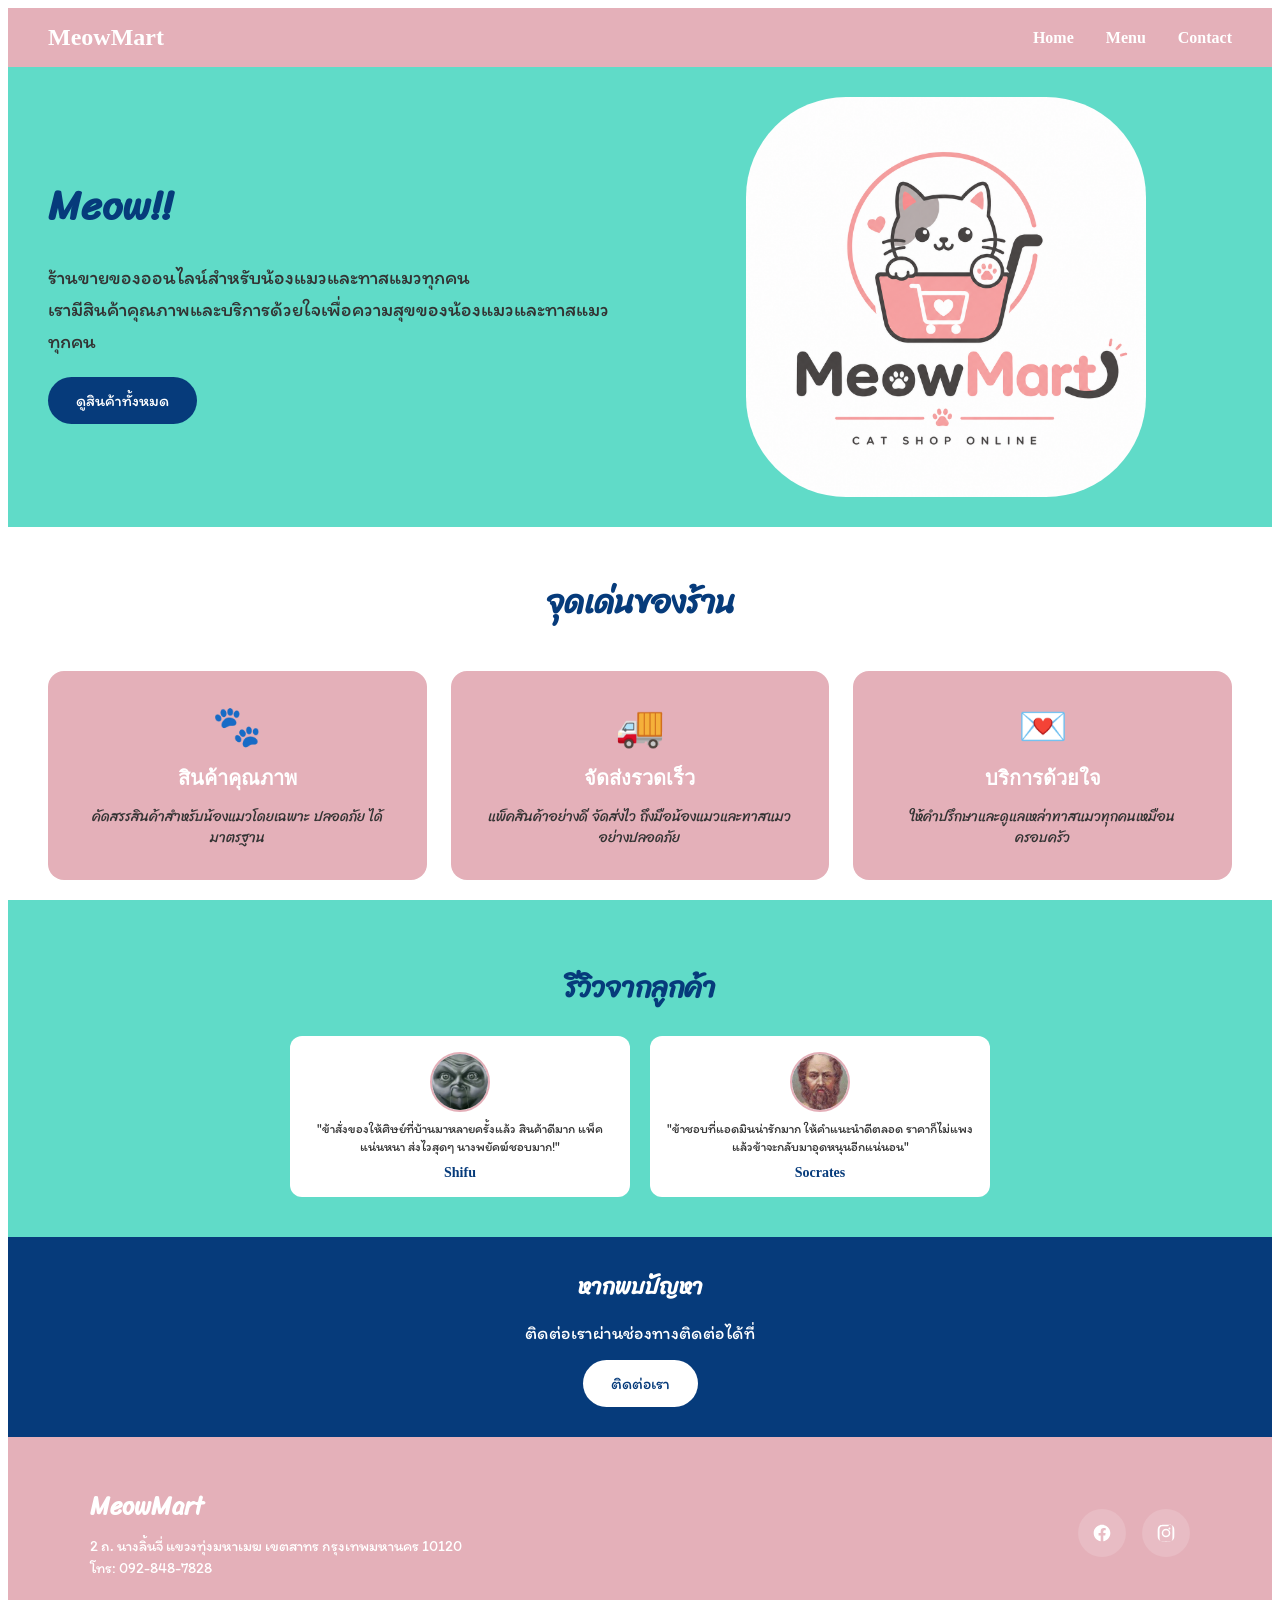
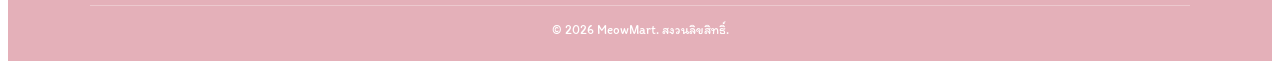
<file: index.html>
<!DOCTYPE html>
<html lang="th">
<head>
  <meta charset="UTF-8">
  <title>Home</title>
  <link rel="stylesheet" href="css/style.css">
  <!-- Font ใน google -->
  <link rel="preconnect" href="https://fonts.googleapis.com">
  <link rel="preconnect" href="https://fonts.gstatic.com" crossorigin>
  <link href="https://fonts.googleapis.com/css2?family=Edu+VIC+WA+NT+Hand:wght@400;700&family=Itim&family=Sriracha&display=swap" rel="stylesheet">
</head>
<body>

<!-- Navbar -->
<nav class="navbar">  
  <div class="logo">
    <a href="index.html">MeowMart</a>
  </div>
  <ul class="nav-links">
    <li><a href="index.html">Home</a></li>
    <li><a href="menu.html">Menu</a></li>
    <li><a href="contact.html">Contact</a></li>
  </ul>
</nav>

<main>
<!-- Hero Section -->
<section class="hero">
  <div class="hero-text">
    <h1 class="hero-title">Meow!!</h1>
    <p class="hero-subtitle">
      ร้านขายของออนไลน์สำหรับน้องแมวและทาสแมวทุกคน<br>
      เรามีสินค้าคุณภาพและบริการด้วยใจเพื่อความสุขของน้องแมวและทาสแมวทุกคน
    </p>
    <a href="menu.html" class="btn-cta">ดูสินค้าทั้งหมด</a>
  </div>

  <div class="hero-image">
    <img src="images/LogoMeowMart.png" alt="Logo" class="logo-image">
  </div>
</section>

<!-- Features Section -->
<section class="features">
  <h2 class="features-title">จุดเด่นของร้าน</h2>

  <div class="features-grid">
    <div class="feature-card">
      <span class="feature-icon" aria-hidden="true">🐾</span>
      <h3 class="feature-heading">สินค้าคุณภาพ</h3>
      <p class="feature-desc">คัดสรรสินค้าสำหรับน้องแมวโดยเฉพาะ ปลอดภัย ได้มาตรฐาน</p>
    </div>

    <div class="feature-card">
      <span class="feature-icon" aria-hidden="true">🚚</span>
      <h3 class="feature-heading">จัดส่งรวดเร็ว</h3>
      <p class="feature-desc">แพ็คสินค้าอย่างดี จัดส่งไว ถึงมือน้องแมวและทาสแมวอย่างปลอดภัย</p>
    </div>

    <div class="feature-card">
      <span class="feature-icon" aria-hidden="true">💌</span>
      <h3 class="feature-heading">บริการด้วยใจ</h3>
      <p class="feature-desc">ให้คำปรึกษาและดูแลเหล่าทาสแมวทุกคนเหมือนครอบครัว</p>
    </div>
  </div>
</section>

<!-- Testimonials Section -->
<section class="testimonials">
  <h2 class="testimonials-title">รีวิวจากลูกค้า</h2>

  <div class="testimonials-grid">
    <div class="testimonial-card">
      <img src="images/Shifu.png" alt="รูปโปรไฟล์ของคุณน้ำฝน ลูกค้า" class="testimonial-avatar">
      <p class="testimonial-text">
        "ข้าสั่งของให้ศิษย์ที่บ้านมาหลายครั้งแล้ว สินค้าดีมาก แพ็คแน่นหนา ส่งไวสุดๆ นางพยัคฆ์ชอบมาก!"
      </p>
      <p class="testimonial-name">Shifu</p>
    </div>

    <div class="testimonial-card">
      <img src="images/Socretes.jpg" alt="รูปโปรไฟล์ของคุณกิตติ ลูกค้า" class="testimonial-avatar">
      <p class="testimonial-text">
        "ข้าชอบที่แอดมินน่ารักมาก ให้คำแนะนำดีตลอด ราคาก็ไม่แพง แล้วข้าจะกลับมาอุดหนุนอีกแน่นอน"
      </p>
      <p class="testimonial-name">Socrates</p>
    </div>
  </div>
</section>

<!-- CTA Section -->
<section class="cta">
  <h2 class="cta-title">หากพบปัญหา</h2>
  <p class="cta-text">ติดต่อเราผ่านช่องทางติดต่อได้ที่</p>
  <a href="contact.html" class="btn-cta-alt">ติดต่อเรา</a>
</section>
</main>

<!-- Footer -->
<footer class="site-footer">
  <div class="footer-content">
    <div class="footer-about">
      <h3 class="footer-logo">MeowMart</h3>
      <p class="footer-text">2 ถ. นางลิ้นจี่ แขวงทุ่งมหาเมฆ เขตสาทร กรุงเทพมหานคร 10120</p>
      <p class="footer-text">โทร: 092-848-7828</p>
    </div>

    <nav class="footer-social" aria-label="ช่องทางโซเชียลมีเดีย">
    <a href="https://www.facebook.com/tap.norawits/" class="social-link" aria-label="Facebook">
    <svg viewBox="0 0 24 24" width="20" height="20" fill="currentColor">
      <path d="M22 12.06C22 6.5 17.52 2 12 2S2 6.5 2 12.06c0 5 3.66 9.15 8.44 9.94v-7.03H7.9v-2.91h2.54V9.85c0-2.51 1.49-3.9 3.77-3.9 1.09 0 2.24.2 2.24.2v2.46h-1.26c-1.24 0-1.63.77-1.63 1.56v1.89h2.78l-.44 2.91h-2.34V22c4.78-.79 8.44-4.94 8.44-9.94z"/>
    </svg>
    </a>
    <a href="https://www.instagram.com/tap_norawit/" class="social-link" aria-label="Instagram">
    <svg viewBox="0 0 24 24" width="20" height="20" fill="currentColor">
      <path d="M12 2c2.72 0 3.06.01 4.12.06 1.06.05 1.79.22 2.43.47.66.26 1.22.6 1.77 1.15.55.55.9 1.11 1.15 1.77.25.64.42 1.37.47 2.43.05 1.06.06 1.4.06 4.12s-.01 3.06-.06 4.12c-.05 1.06-.22 1.79-.47 2.43-.26.66-.6 1.22-1.15 1.77-.55.55-1.11.9-1.77 1.15-.64.25-1.37.42-2.43.47-1.06.05-1.4.06-4.12.06s-3.06-.01-4.12-.06c-1.06-.05-1.79-.22-2.43-.47-.66-.26-1.22-.6-1.77-1.15-.55-.55-.9-1.11-1.15-1.77-.25-.64-.42-1.37-.47-2.43C2.01 15.06 2 14.72 2 12s.01-3.06.06-4.12c.05-1.06.22-1.79.47-2.43.26-.66.6-1.22 1.15-1.77.55-.55 1.11-.9 1.77-1.15.64-.25 1.37-.42 2.43-.47C8.94 2.01 9.28 2 12 2zm0 1.8c-2.67 0-2.99.01-4.04.06-.87.04-1.34.18-1.65.3-.42.16-.71.35-1.02.66-.31.31-.5.6-.66 1.02-.12.31-.26.78-.3 1.65C4.28 6.74 4.27 7.06 4.27 9v6c0 1.94.01 2.26.06 3.71.04.87.18 1.34.3 1.65.16.42.35.71.66 1.02.31.31.6.5 1.02.66.31.12.78.26 1.65.3 1.05.05 1.37.06 4.04.06s2.99-.01 4.04-.06c.87-.04 1.34-.18 1.65-.3.42-.16.71-.35 1.02-.66.31-.31.5-.6.66-1.02.12-.31.26-.78.3-1.65.05-1.45.06-1.77.06-3.71V9c0-1.94-.01-2.26-.06-3.71-.04-.87-.18-1.34-.3-1.65-.16-.42-.35-.71-.66-1.02-.31-.31-.6-.5-1.02-.66-.31-.12-.78-.26-1.65-.3C14.99 3.81 14.67 3.8 12 3.8zm0 3.05a5.15 5.15 0 110 10.3 5.15 5.15 0 010-10.3zm0 1.8a3.35 3.35 0 100 6.7 3.35 3.35 0 000-6.7zm5.35-1.99a1.2 1.2 0 11-2.4 0 1.2 1.2 0 012.4 0z"/>
    </svg>
    </a>
    </nav>
  </div>

  <p class="footer-copyright">© 2026 MeowMart. สงวนลิขสิทธิ์.</p>
</footer>

</body>
</html>
</file>
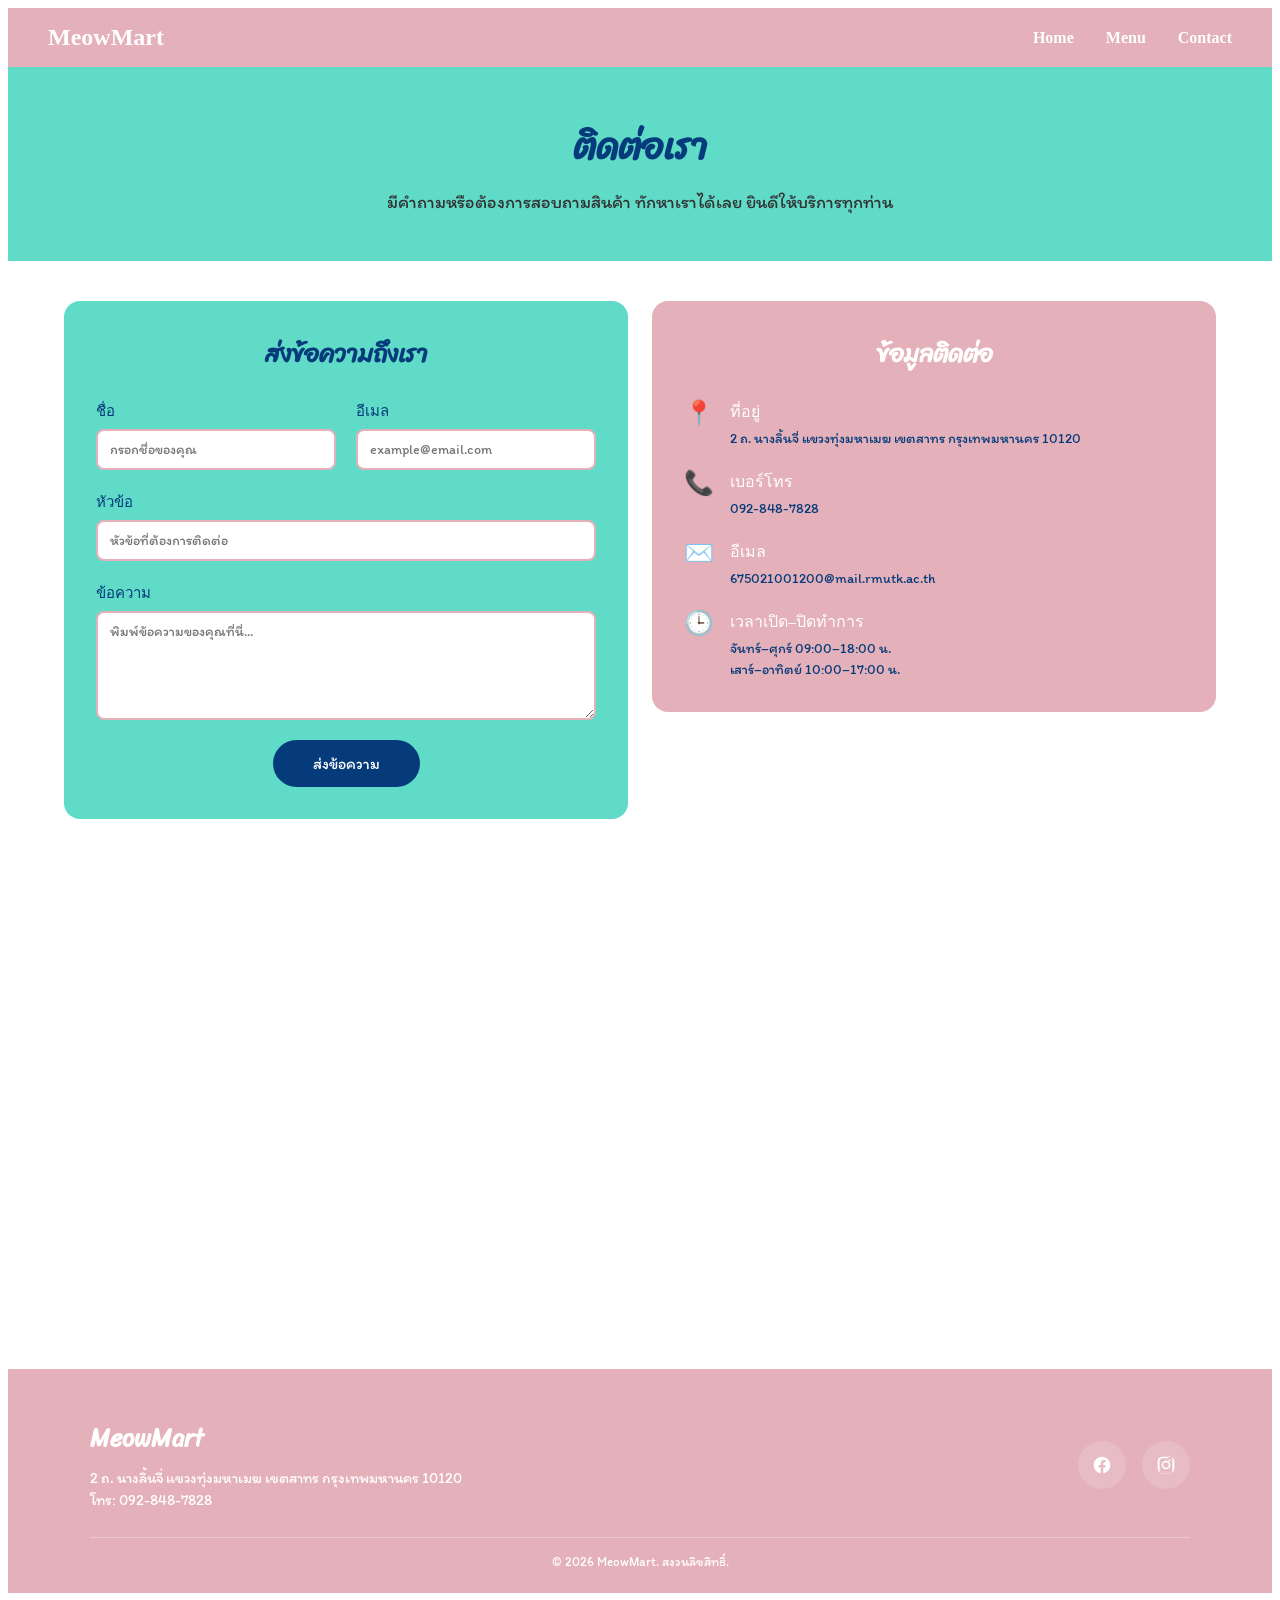
<file: contact.html>
<!DOCTYPE html>
<html lang="en">
<head>
    <meta charset="UTF-8">
    <meta name="viewport" content="width=device-width, initial-scale=1.0">
    <title>Contact</title>
      <link rel="stylesheet" href="css/style.css">
  <!-- Font ใน google -->
  <link rel="preconnect" href="https://fonts.googleapis.com">
  <link rel="preconnect" href="https://fonts.gstatic.com" crossorigin>
  <link href="https://fonts.googleapis.com/css2?family=Edu+VIC+WA+NT+Hand:wght@400;700&family=Itim&family=Sriracha&display=swap" rel="stylesheet">
</head>
<body>

<!-- Navbar -->
<nav class="navbar">  
  <div class="logo">
    <a href="index.html">MeowMart</a>
  </div>
  <ul class="nav-links">
    <li><a href="index.html">Home</a></li>
    <li><a href="menu.html">Menu</a></li>
    <li><a href="contact.html">Contact</a></li>
  </ul>
</nav>

<!-- Page Header -->
<header class="page-header">
  <h1 class="page-header-title">ติดต่อเรา</h1>
  <p class="page-header-subtitle">มีคำถามหรือต้องการสอบถามสินค้า ทักหาเราได้เลย ยินดีให้บริการทุกท่าน</p>
</header>

<main>
<!-- Contact Info + Form Section -->
<section class="contact-main">
  <div class="contact-info-card">
    <h2 class="contact-info-title">ข้อมูลติดต่อ</h2>

    <ul class="contact-info-list">
      <li class="contact-info-item">
        <span class="contact-info-icon" aria-hidden="true">📍</span>
        <div class="contact-info-text">
          <p class="contact-info-label">ที่อยู่</p>
          <p class="contact-info-detail">2 ถ. นางลิ้นจี่ แขวงทุ่งมหาเมฆ เขตสาทร กรุงเทพมหานคร 10120</p>
        </div>
      </li>

      <li class="contact-info-item">
        <span class="contact-info-icon" aria-hidden="true">📞</span>
        <div class="contact-info-text">
          <p class="contact-info-label">เบอร์โทร</p>
          <p class="contact-info-detail">092-848-7828</p>
        </div>
      </li>

      <li class="contact-info-item">
        <span class="contact-info-icon" aria-hidden="true">✉️</span>
        <div class="contact-info-text">
          <p class="contact-info-label">อีเมล</p>
          <p class="contact-info-detail">675021001200@mail.rmutk.ac.th</p>
        </div>
      </li>

      <li class="contact-info-item">
        <span class="contact-info-icon" aria-hidden="true">🕒</span>
        <div class="contact-info-text">
          <p class="contact-info-label">เวลาเปิด–ปิดทำการ</p>
          <p class="contact-info-detail">จันทร์–ศุกร์ 09:00–18:00 น.<br>เสาร์–อาทิตย์ 10:00–17:00 น.</p>
        </div>
      </li>
    </ul>
  </div>

  <div class="contact-form-card">
    <h2 class="contact-form-title">ส่งข้อความถึงเรา</h2>

    <form class="contact-form">
      <div class="form-group">
        <label for="name" class="form-label">ชื่อ</label>
        <input type="text" id="name" name="name" class="form-input" placeholder="กรอกชื่อของคุณ">
      </div>

      <div class="form-group">
        <label for="email" class="form-label">อีเมล</label>
        <input type="email" id="email" name="email" class="form-input" placeholder="example@email.com">
      </div>

      <div class="form-group form-group-full">
        <label for="subject" class="form-label">หัวข้อ</label>
        <input type="text" id="subject" name="subject" class="form-input" placeholder="หัวข้อที่ต้องการติดต่อ">
      </div>

      <div class="form-group form-group-full">
        <label for="message" class="form-label">ข้อความ</label>
        <textarea id="message" name="message" class="form-textarea" rows="5" placeholder="พิมพ์ข้อความของคุณที่นี่..."></textarea>
      </div>

      <button type="submit" class="btn-submit">ส่งข้อความ</button>
    </form>
  </div>
</section>

<!-- Map Section -->
<section class="contact-map">
  <iframe src="https://www.google.com/maps/embed?pb=!1m18!1m12!1m3!1d3876.0687514270357!2d100.53594147509577!3d13.714285798160997!2m3!1f0!2f0!3f0!3m2!1i1024!2i768!4f13.1!3m3!1m2!1s0x30e29f35d9bdff0d%3A0x8ec79fdd80befa7a!2z4Lih4Lir4Liy4Lin4Li04LiX4Lii4Liy4Lil4Lix4Lii4LmA4LiX4LiE4LmC4LiZ4LmC4Lil4Lii4Li14Lij4Liy4LiK4Lih4LiH4LiE4Lil4LiB4Lij4Li44LiH4LmA4LiX4Lie!5e0!3m2!1sth!2sth!4v1785386123385!5m2!1sth!2sth" width="600" height="450" class="map-frame" title="แผนที่ร้าน MeowMart" allowfullscreen="" loading="lazy" referrerpolicy="strict-origin-when-cross-origin"></iframe>
</section>
</main>

<!-- Footer -->
<footer class="site-footer">
  <div class="footer-content">
    <div class="footer-about">
      <h3 class="footer-logo">MeowMart</h3>
      <p class="footer-text">2 ถ. นางลิ้นจี่ แขวงทุ่งมหาเมฆ เขตสาทร กรุงเทพมหานคร 10120</p>
      <p class="footer-text">โทร: 092-848-7828</p>
    </div>

    <nav class="footer-social" aria-label="ช่องทางโซเชียลมีเดีย">
    <a href="https://www.facebook.com/tap.norawits/" class="social-link" aria-label="Facebook">
    <svg viewBox="0 0 24 24" width="20" height="20" fill="currentColor">
      <path d="M22 12.06C22 6.5 17.52 2 12 2S2 6.5 2 12.06c0 5 3.66 9.15 8.44 9.94v-7.03H7.9v-2.91h2.54V9.85c0-2.51 1.49-3.9 3.77-3.9 1.09 0 2.24.2 2.24.2v2.46h-1.26c-1.24 0-1.63.77-1.63 1.56v1.89h2.78l-.44 2.91h-2.34V22c4.78-.79 8.44-4.94 8.44-9.94z"/>
    </svg>
    </a>
    <a href="https://www.instagram.com/tap_norawit/" class="social-link" aria-label="Instagram">
    <svg viewBox="0 0 24 24" width="20" height="20" fill="currentColor">
      <path d="M12 2c2.72 0 3.06.01 4.12.06 1.06.05 1.79.22 2.43.47.66.26 1.22.6 1.77 1.15.55.55.9 1.11 1.15 1.77.25.64.42 1.37.47 2.43.05 1.06.06 1.4.06 4.12s-.01 3.06-.06 4.12c-.05 1.06-.22 1.79-.47 2.43-.26.66-.6 1.22-1.15 1.77-.55.55-1.11.9-1.77 1.15-.64.25-1.37.42-2.43.47-1.06.05-1.4.06-4.12.06s-3.06-.01-4.12-.06c-1.06-.05-1.79-.22-2.43-.47-.66-.26-1.22-.6-1.77-1.15-.55-.55-.9-1.11-1.15-1.77-.25-.64-.42-1.37-.47-2.43C2.01 15.06 2 14.72 2 12s.01-3.06.06-4.12c.05-1.06.22-1.79.47-2.43.26-.66.6-1.22 1.15-1.77.55-.55 1.11-.9 1.77-1.15.64-.25 1.37-.42 2.43-.47C8.94 2.01 9.28 2 12 2zm0 1.8c-2.67 0-2.99.01-4.04.06-.87.04-1.34.18-1.65.3-.42.16-.71.35-1.02.66-.31.31-.5.6-.66 1.02-.12.31-.26.78-.3 1.65C4.28 6.74 4.27 7.06 4.27 9v6c0 1.94.01 2.26.06 3.71.04.87.18 1.34.3 1.65.16.42.35.71.66 1.02.31.31.6.5 1.02.66.31.12.78.26 1.65.3 1.05.05 1.37.06 4.04.06s2.99-.01 4.04-.06c.87-.04 1.34-.18 1.65-.3.42-.16.71-.35 1.02-.66.31-.31.5-.6.66-1.02.12-.31.26-.78.3-1.65.05-1.45.06-1.77.06-3.71V9c0-1.94-.01-2.26-.06-3.71-.04-.87-.18-1.34-.3-1.65-.16-.42-.35-.71-.66-1.02-.31-.31-.6-.5-1.02-.66-.31-.12-.78-.26-1.65-.3C14.99 3.81 14.67 3.8 12 3.8zm0 3.05a5.15 5.15 0 110 10.3 5.15 5.15 0 010-10.3zm0 1.8a3.35 3.35 0 100 6.7 3.35 3.35 0 000-6.7zm5.35-1.99a1.2 1.2 0 11-2.4 0 1.2 1.2 0 012.4 0z"/>
    </svg>
    </a>
    </nav>
  </div>

  <p class="footer-copyright">© 2026 MeowMart. สงวนลิขสิทธิ์.</p>
</footer>

</body>
</html>
</file>
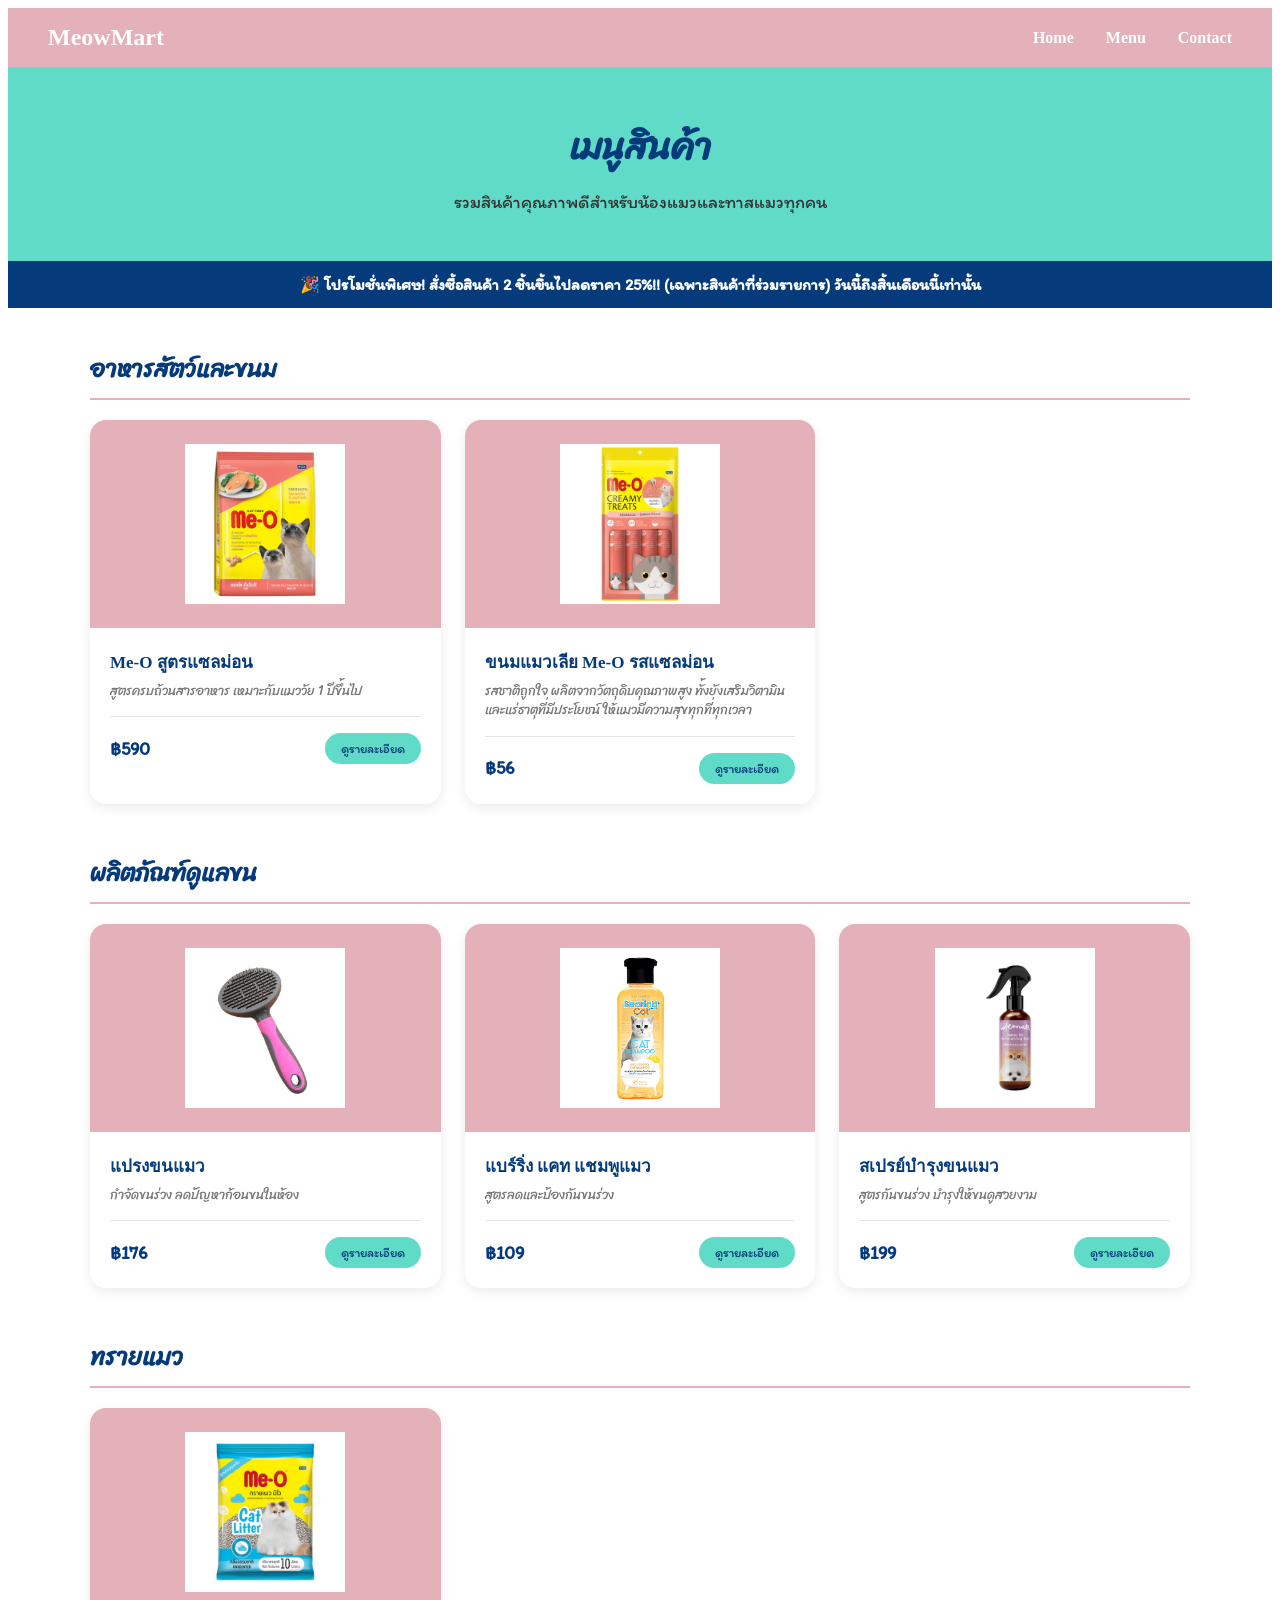
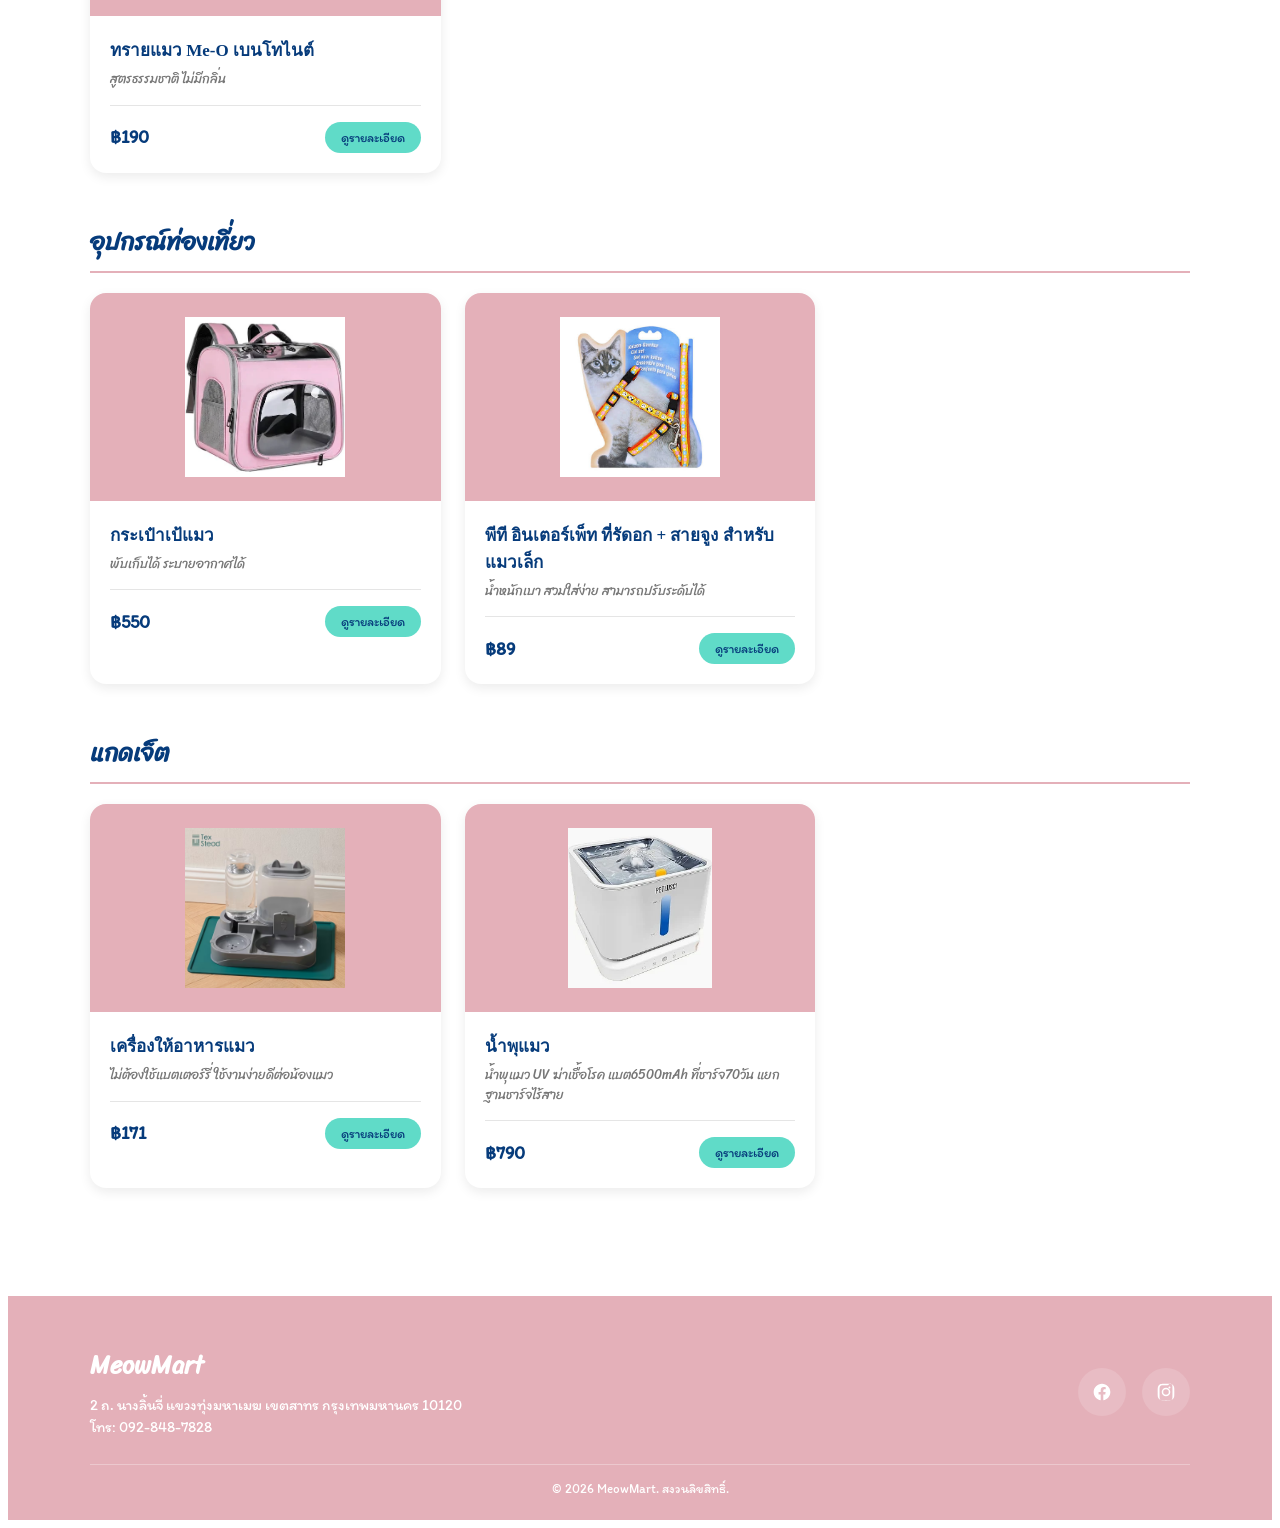
<file: menu.html>
<!DOCTYPE html>
<html lang="en">
<head>
    <meta charset="UTF-8">
    <meta name="viewport" content="width=device-width, initial-scale=1.0">
    <title>Menu</title>
  <link rel="stylesheet" href="css/style.css">
  <!-- Font ใน google -->
  <link rel="preconnect" href="https://fonts.googleapis.com">
  <link rel="preconnect" href="https://fonts.gstatic.com" crossorigin>
  <link href="https://fonts.googleapis.com/css2?family=Edu+VIC+WA+NT+Hand:wght@400;700&family=Itim&family=Sriracha&display=swap" rel="stylesheet">
</head>
<body>

<!-- Navbar -->
<nav class="navbar">  
  <div class="logo">
    <a href="index.html">MeowMart</a>
  </div>
  <ul class="nav-links">
    <li><a href="index.html">Home</a></li>
    <li><a href="menu.html">Menu</a></li>
    <li><a href="contact.html">Contact</a></li>
  </ul>
</nav>

<!-- Page Header -->
<header class="page-header">
  <h1 class="page-header-title">เมนูสินค้า</h1>
  <p class="page-header-subtitle">รวมสินค้าคุณภาพดีสำหรับน้องแมวและทาสแมวทุกคน</p>
</header>

<main>
<!-- Promotion Banner -->
<div class="promo-banner">
  <p class="promo-text">🎉 โปรโมชั่นพิเศษ! สั่งซื้อสินค้า 2 ชิ้นขึ้นไปลดราคา 25%!! (เฉพาะสินค้าที่ร่วมรายการ) วันนี้ถึงสิ้นเดือนนี้เท่านั้น</p>
</div>

<!-- Product Grid -->
<section class="product-section">

  <!-- หมวด 1: อาหารสัตว์และขนม -->
  <div class="product-category">
    <h2 class="category-title">อาหารสัตว์และขนม</h2>
    <div class="product-grid">
      <div class="product-card">
        <div class="product-image-wrap">
          <img src="images/Me-o.png" alt="Me-O_salmon" class="product-image">
        </div>
        <div class="product-card-body">
          <h3 class="product-name">Me-O สูตรแซลม่อน</h3>
          <p class="product-desc">สูตรครบถ้วนสารอาหาร เหมาะกับแมววัย 1 ปีขึ้นไป</p>
          <hr class="product-divider">
          <div class="product-footer">
            <p class="product-price">฿590</p>
            <button class="btn-detail">ดูรายละเอียด</button>
          </div>
        </div>
      </div>
      <div class="product-card">
        <div class="product-image-wrap">
          <img src="images/Me-O_lick.png" alt="ขนมแมวเลีย" class="product-image">
        </div>
        <div class="product-card-body">
          <h3 class="product-name">ขนมแมวเลีย Me-O รสแซลม่อน</h3>
          <p class="product-desc">รสชาติถูกใจ ผลิตจากวัตถุดิบคุณภาพสูง ทั้งยังเสริมวิตามินและแร่ธาตุที่มีประโยชน์ ให้แมวมีความสุขทุกที่ทุกเวลา</p>
          <hr class="product-divider">
          <div class="product-footer">
            <p class="product-price">฿56</p>
            <button class="btn-detail">ดูรายละเอียด</button>
          </div>
        </div>
      </div>
      
    </div>
  </div>

  <!-- หมวด 2: ผลิตภัณฑ์ดูแลขน -->
  <div class="product-category">
    <h2 class="category-title">ผลิตภัณฑ์ดูแลขน</h2>
    <div class="product-grid">
      <div class="product-card">
        <div class="product-image-wrap">
          <img src="images/brush.png" alt="แปรงขนแมว" class="product-image">
        </div>
        <div class="product-card-body">
          <h3 class="product-name">แปรงขนแมว</h3>
          <p class="product-desc">กำจัดขนร่วง ลดปัญหาก้อนขนในห้อง</p>
          <hr class="product-divider">
          <div class="product-footer">
            <p class="product-price">฿176</p>
            <button class="btn-detail">ดูรายละเอียด</button>
          </div>
        </div>
      </div>
      <div class="product-card">
        <div class="product-image-wrap">
          <img src="images/Shampoo.png" alt="แชมพูอาบน้ำแมว" class="product-image">
        </div>
        <div class="product-card-body">
          <h3 class="product-name">แบร์ริ่ง แคท แชมพูแมว</h3>
          <p class="product-desc"> สูตรลดและป้องกันขนร่วง</p>
          <hr class="product-divider">
          <div class="product-footer">
            <p class="product-price">฿109</p>
            <button class="btn-detail">ดูรายละเอียด</button>
          </div>
        </div>
      </div>
      <div class="product-card">
        <div class="product-image-wrap">
          <img src="images/spary.png" alt="สเปรย์แมว" class="product-image">
        </div>
        <div class="product-card-body">
          <h3 class="product-name">สเปรย์บำรุงขนแมว</h3>
          <p class="product-desc">สูตรกันขนร่วง บำรุงให้ขนดูสวยงาม</p>
          <hr class="product-divider">
          <div class="product-footer">
            <p class="product-price">฿199</p>
            <button class="btn-detail">ดูรายละเอียด</button>
          </div>
        </div>
      </div>
    </div>
  </div>

  <!-- หมวด 3: ทรายแมว -->
  <div class="product-category">
    <h2 class="category-title">ทรายแมว</h2>
    <div class="product-grid">
      <div class="product-card">
        <div class="product-image-wrap">
          <img src="images/sandCat.png" alt="ทรายแมวดับกลิ่น" class="product-image">
        </div>
        <div class="product-card-body">
          <h3 class="product-name">ทรายแมว Me-O เบนโทไนต์</h3>
          <p class="product-desc">สูตรธรรมชาติ ไม่มีกลิ่น</p>
          <hr class="product-divider">
          <div class="product-footer">
            <p class="product-price">฿190</p>
            <button class="btn-detail">ดูรายละเอียด</button>
          </div>
        </div>
      </div>
    </div>
  </div>

  <!-- หมวด 4: อุปกรณ์ท่องเที่ยว -->
  <div class="product-category">
    <h2 class="category-title">อุปกรณ์ท่องเที่ยว</h2>
    <div class="product-grid">
      <div class="product-card">
        <div class="product-image-wrap">
          <img src="images/bagCat.png" alt="กระเป๋าเป้แมว" class="product-image">
        </div>
        <div class="product-card-body">
          <h3 class="product-name">กระเป๋าเป้แมว</h3>
          <p class="product-desc">พับเก็บได้ ระบายอากาศได้</p>
          <hr class="product-divider">
          <div class="product-footer">
            <p class="product-price">฿550</p>
            <button class="btn-detail">ดูรายละเอียด</button>
          </div>
        </div>
      </div>
      <div class="product-card">
        <div class="product-image-wrap">
          <img src="images/สายจูง.png" alt="สายจูงแมว" class="product-image">
        </div>
        <div class="product-card-body">
          <h3 class="product-name">พีที อินเตอร์เพ็ท ที่รัดอก + สายจูง สำหรับแมวเล็ก</h3>
          <p class="product-desc">น้ำหนักเบา สวมใส่ง่าย สามารถปรับระดับได้</p>
          <hr class="product-divider">
          <div class="product-footer">
            <p class="product-price">฿89</p>
            <button class="btn-detail">ดูรายละเอียด</button>
          </div>
        </div>
      </div>
    </div>
  </div>

  <!-- หมวด 5: แกดเจ็ต -->
  <div class="product-category">
    <h2 class="category-title">แกดเจ็ต</h2>
    <div class="product-grid">
      <div class="product-card">
        <div class="product-image-wrap">
          <img src="images/เครื่องให้อาหารแมว.png" alt="เครื่องให้อาหารแมว" class="product-image">
        </div>
        <div class="product-card-body">
          <h3 class="product-name">เครื่องให้อาหารแมว</h3>
          <p class="product-desc">ไม่ต้องใช้แบตเตอร์รี่ ใช้งานง่ายดีต่อน้องแมว</p>
          <hr class="product-divider">
          <div class="product-footer">
            <p class="product-price">฿171</p> 
            <button class="btn-detail">ดูรายละเอียด</button>
          </div>
        </div>
      </div>
      <div class="product-card">
        <div class="product-image-wrap">
          <img src="images/น้ำพุแมว.png" alt="น้ำพุแมว" class="product-image">
        </div>
        <div class="product-card-body">
          <h3 class="product-name">น้ำพุแมว</h3>
          <p class="product-desc">น้ำพุแมว UV ฆ่าเชื้อโรค แบต6500mAh ที่ชาร์จ70วัน แยกฐานชาร์จไร้สาย</p>
          <hr class="product-divider">
          <div class="product-footer">
            <p class="product-price">฿790</p>
            <button class="btn-detail">ดูรายละเอียด</button>
          </div>
        </div>
      </div>
    </div>
  </div>

</section>
</main>

<!-- Footer -->
<footer class="site-footer">
  <div class="footer-content">
    <div class="footer-about">
      <h3 class="footer-logo">MeowMart</h3>
      <p class="footer-text">2 ถ. นางลิ้นจี่ แขวงทุ่งมหาเมฆ เขตสาทร กรุงเทพมหานคร 10120</p>
      <p class="footer-text">โทร: 092-848-7828</p>
    </div>

    <nav class="footer-social" aria-label="ช่องทางโซเชียลมีเดีย">
    <a href="https://www.facebook.com/tap.norawits/" class="social-link" aria-label="Facebook">
    <svg viewBox="0 0 24 24" width="20" height="20" fill="currentColor">
      <path d="M22 12.06C22 6.5 17.52 2 12 2S2 6.5 2 12.06c0 5 3.66 9.15 8.44 9.94v-7.03H7.9v-2.91h2.54V9.85c0-2.51 1.49-3.9 3.77-3.9 1.09 0 2.24.2 2.24.2v2.46h-1.26c-1.24 0-1.63.77-1.63 1.56v1.89h2.78l-.44 2.91h-2.34V22c4.78-.79 8.44-4.94 8.44-9.94z"/>
    </svg>
    </a>
    <a href="https://www.instagram.com/tap_norawit/" class="social-link" aria-label="Instagram">
    <svg viewBox="0 0 24 24" width="20" height="20" fill="currentColor">
      <path d="M12 2c2.72 0 3.06.01 4.12.06 1.06.05 1.79.22 2.43.47.66.26 1.22.6 1.77 1.15.55.55.9 1.11 1.15 1.77.25.64.42 1.37.47 2.43.05 1.06.06 1.4.06 4.12s-.01 3.06-.06 4.12c-.05 1.06-.22 1.79-.47 2.43-.26.66-.6 1.22-1.15 1.77-.55.55-1.11.9-1.77 1.15-.64.25-1.37.42-2.43.47-1.06.05-1.4.06-4.12.06s-3.06-.01-4.12-.06c-1.06-.05-1.79-.22-2.43-.47-.66-.26-1.22-.6-1.77-1.15-.55-.55-.9-1.11-1.15-1.77-.25-.64-.42-1.37-.47-2.43C2.01 15.06 2 14.72 2 12s.01-3.06.06-4.12c.05-1.06.22-1.79.47-2.43.26-.66.6-1.22 1.15-1.77.55-.55 1.11-.9 1.77-1.15.64-.25 1.37-.42 2.43-.47C8.94 2.01 9.28 2 12 2zm0 1.8c-2.67 0-2.99.01-4.04.06-.87.04-1.34.18-1.65.3-.42.16-.71.35-1.02.66-.31.31-.5.6-.66 1.02-.12.31-.26.78-.3 1.65C4.28 6.74 4.27 7.06 4.27 9v6c0 1.94.01 2.26.06 3.71.04.87.18 1.34.3 1.65.16.42.35.71.66 1.02.31.31.6.5 1.02.66.31.12.78.26 1.65.3 1.05.05 1.37.06 4.04.06s2.99-.01 4.04-.06c.87-.04 1.34-.18 1.65-.3.42-.16.71-.35 1.02-.66.31-.31.5-.6.66-1.02.12-.31.26-.78.3-1.65.05-1.45.06-1.77.06-3.71V9c0-1.94-.01-2.26-.06-3.71-.04-.87-.18-1.34-.3-1.65-.16-.42-.35-.71-.66-1.02-.31-.31-.6-.5-1.02-.66-.31-.12-.78-.26-1.65-.3C14.99 3.81 14.67 3.8 12 3.8zm0 3.05a5.15 5.15 0 110 10.3 5.15 5.15 0 010-10.3zm0 1.8a3.35 3.35 0 100 6.7 3.35 3.35 0 000-6.7zm5.35-1.99a1.2 1.2 0 11-2.4 0 1.2 1.2 0 012.4 0z"/>
    </svg>
    </a>
    </nav>
  </div>

  <p class="footer-copyright">© 2026 MeowMart. สงวนลิขสิทธิ์.</p>
</footer>

</body>
</html>
</file>
<file: css/style.css>
/* ===== CSS Variables (โทนสีหลัก 3 สี) ===== */
:root {
  --color-pink: rgb(228, 176, 185);   /* สีหลักที่ 1 */
  --color-mint: #60dbc8;              /* สีหลักที่ 2 */
  --color-navy: rgb(6, 59, 123);      /* สีหลักที่ 3 */
  --color-white: #ffffff;
  --color-text: #333333;
  --color-text-muted: #777777;
}

/* ===== Navbar ===== */
.navbar {
  display: flex;              /* flexbox จุดที่ 1 จัดส่วนของโลโก้กับที่ลิ้งค์ไปหน้าอื่นๆคนละฝั่ง*/
  justify-content: space-between;
  align-items: center;
  padding: 16px 40px;
  background-color: var(--color-pink);  
}

.navbar .logo a{
  font-family: "Edu VIC WA NT Hand", cursive;
  font-size: 24px;
  font-weight: 700;
  color: var(--color-white);
  text-decoration: none;
}

.nav-links {
  display: flex;              /* flexbox จุดที่ 2 ทำให้เป็นแนวนอนไม่เป็นแนวตั้ง*/
  gap: 32px;
  list-style: none;
  margin: 0;
  padding: 0;
}

.nav-links a {
  font-family: "Edu VIC WA NT Hand", cursive;
  color: var(--color-white);
  text-decoration: none;
  font-size: 16px;
  font-weight: 700;
  transition: color 0.3s ease;
}

.navbar .nav-links a:hover {
  color: var(--color-navy);
}

/* ===== Hero Section ===== */
.hero {
  display: grid;                     /* grid จุดที่ 1 แบ่งคอลัมน์ข้อความ/รูปภาพ */
  grid-template-columns: 1fr 1fr;
  align-items: center;
  gap: 40px;
  padding: 30px 40px;   /* เดิม 60px 40px */
  background-color: var(--color-mint);
}

.hero-text {
  display: flex;                     /* flexbox เพิ่มเติม จัดข้อความในคอลัมน์ซ้ายให้เรียงแนวตั้ง */
  flex-direction: column;
  gap: 20px;
}

.hero-title {
  font-family: "Sriracha", cursive;
  font-size: 40px;
  font-weight: 700;
  color: var(--color-navy);
  margin: 0;
}

.hero-subtitle {
  font-family: "Itim", cursive;
  font-size: 20px;
  color: var(--color-text);
  line-height: 1.6;
  margin: 0;
}

.btn-cta {
  display: inline-block;
  width: fit-content;
  font-family: "Itim", cursive;
  font-size: 16px;
  color: var(--color-white);
  background-color: var(--color-navy);
  padding: 14px 28px;
  border-radius: 30px;
  text-decoration: none;
  transition: background-color 0.3s ease;
}

.btn-cta:hover {
  background-color: var(--color-pink);            /* hover เอฟเฟกต์ ชี้แล้วชมพู */
}

.hero-image {
  display: flex;                     /* จัดกึ่งกลางรูป */
  justify-content: center;
  overflow: hidden;
}

.hero-image .logo-image {
  max-width: 70%;   
  height: auto;
  border-radius: 100px;
}

/* ===== Features Section ===== */
.features {
  padding: 20px 40px;
  background-color: var(--color-white);
  text-align: center;
}

.features-title {
  font-family: "Sriracha", cursive;
  font-size: 32px;
  color: var(--color-navy);
  margin-bottom: 40px;
}

.features-grid {
  display: grid;                          /* grid จุดที่ 2 จัดการ์ดเป็นแถว/คอลัมน์ */
  grid-template-columns: repeat(3, 1fr);
  gap: 24px;
}

.feature-card {
  display: flex;                          /* flexbox เพิ่มเติม จัดไอคอน/หัวข้อ/คำอธิบายเรียงแนวตั้งกึ่งกลาง */
  flex-direction: column;
  align-items: center;
  gap: 12px;
  padding: 32px 30px;
  background-color: var(--color-pink);
  border-radius: 16px;
  transition: transform 0.3s ease;
}

.feature-card:hover {
  transform: translateY(-6px);
}

.feature-icon {
  font-size: 40px;
}

.feature-heading {
  font-family: "Edu VIC WA NT Hand", cursive;
  font-size: 20px;
  color: var(--color-white);
  margin: 0;
}

.feature-desc {
  font-family: "Sriracha", cursive;
  font-size: 14px;
  color: var(--color-text);
  line-height: 1.5;
  margin: 0;
}

@media (max-width: 768px) {
  .features-grid {
    grid-template-columns: 1fr;
  }
}

/* ===== Testimonials Section ===== */
.testimonials {
  padding: 40px;
  background-color: var(--color-mint);
  text-align: center;
}

.testimonials-title {
  font-family: "Sriracha", cursive;
  font-size: 28px;
  color: var(--color-navy);
  margin-bottom: 24px;
}

.testimonials-grid {
  display: grid;                          /* grid จุดที่ 3 (เพิ่มเติม) จัดการ์ดรีวิวเป็นแถว/คอลัมน์ */
  grid-template-columns: repeat(2, 1fr);
  gap: 20px;
  max-width: 700px;
  margin: 0 auto;
}

.testimonial-card {
  display: flex;                          /* flexbox เพิ่มเติม จัดรูป/ข้อความ/ชื่อเรียงแนวตั้งกึ่งกลาง */
  flex-direction: column;
  align-items: center;
  gap: 8px;
  padding: 16px;
  background-color: var(--color-white);
  border-radius: 12px;
  transition: transform 0.3s ease;
}

.testimonial-card:hover {
  transform: translateY(-6px);
}

.testimonial-avatar {
  width: 56px;
  height: 56px;
  border-radius: 50%;   
  object-fit: cover;
  border: 2px solid var(--color-pink);
}

.testimonial-text {
  font-family: "Itim", cursive;
  font-size: 13px;
  color: var(--color-text);
  line-height: 1.4;
  margin: 0;
}

.testimonial-name {
  font-family: "Edu VIC WA NT Hand", cursive;
  font-size: 14px;
  font-weight: 700;
  color: var(--color-navy);
  margin: 0;
}

@media (max-width: 768px) {
  .testimonials-grid {
    grid-template-columns: 1fr;
  }
}

/* ===== CTA Section ===== */
.cta {
  display: flex;                     /* flexbox จัดข้อความ+ปุ่มเรียงกึ่งกลางแนวตั้ง */
  flex-direction: column;
  align-items: center;
  gap: 16px;
  text-align: center;
  padding: 30px 40px;
  background-color: var(--color-navy);   
}

.cta-title {
  font-family: "Sriracha", cursive;
  font-size: 22px;
  color: var(--color-white);
  margin: 0;
}

.cta-text {
  font-family: "Itim", cursive;
  font-size: 18px;
  color: var(--color-white);
  margin: 0;
}

.btn-cta-alt {
  display: inline-block;
  font-family: "Itim", cursive;
  font-size: 16px;
  color: var(--color-navy);
  background-color: var(--color-white);
  padding: 14px 28px;
  border-radius: 30px;
  text-decoration: none;
  transition: background-color 0.3s ease, color 0.3s ease;
}

.btn-cta-alt:hover {
  background-color: var(--color-pink);
  color: var(--color-white);
}

/* ===== Footer ===== */
.site-footer {
  background-color: var(--color-pink);
  color: var(--color-white);
  padding: 48px 60px 24px;
  text-align: center;
}

.footer-content {
  display: flex;                     /* flexbox: จัดข้อมูลร้านกับโซเชียลคนละฝั่ง */
  justify-content: space-between;
  align-items: center;
  flex-wrap: wrap;
  gap: 24px;
  max-width: 1100px;
  margin: 0 auto 24px;
  text-align: left;
}

.footer-logo {
  font-family: "Sriracha", cursive;
  font-size: 24px;
  margin: 0 0 10px;
}

.footer-text {
  font-family: "Itim", "Sriracha", cursive;
  font-size: 15px;
  color: var(--color-white);
  margin: 4px 0;
}

.footer-social {
  display: flex;                     /* flexbox: เรียงปุ่มโซเชียลแนวนอน */
  gap: 16px;
}

.footer-social .social-link {
  display: flex;
  align-items: center;
  justify-content: center;
  width: 48px;
  height: 48px;
  border-radius: 50%;
  background-color: rgba(255, 255, 255, 0.15);
  font-family: "Itim", "Sriracha", cursive;
  color: var(--color-white);
  text-decoration: none;
  font-size: 13px;
  transition: background-color 0.3s ease, color 0.3s ease;
}

.footer-social .social-link:hover {
  background-color: var(--color-white);
  color: var(--color-navy);
}

.footer-copyright {
  font-family: "Itim", "Sriracha", cursive;
  font-size: 13px;
  color: var(--color-white);
  border-top: 1px solid rgba(255, 255, 255, 0.3);
  padding-top: 16px;
  margin: 0 auto;
  max-width: 1100px;
}

/* ===== Responsive: Navbar / Hero (มือถือ) ===== */
@media (max-width: 768px) {
  .navbar {
    flex-direction: column;
    gap: 16px;
    padding: 16px 20px;
  }

  .nav-links {
    gap: 20px;
    flex-wrap: wrap;
    justify-content: center;
  }

  .hero {
    grid-template-columns: 1fr;
    padding: 24px 20px;
    text-align: center;
  }

  .hero-text {
    align-items: center;
  }

  .hero-image .logo-image {
    max-width: 60%;
  }
}

/* ======================================================== Menu ============================================================ */

/* ===== Page Header ===== */
.page-header {
  display: flex;              /* flexbox เพิ่มเติม: จัดหัวข้อ + คำอธิบายเรียงกึ่งกลางแนวตั้ง */
  flex-direction: column;
  align-items: center;
  gap: 12px;
  text-align: center;
  padding: 48px 40px;
  background-color: var(--color-mint);
}

.page-header-title {
  font-family: "Sriracha", cursive;
  font-size: 36px;
  color: var(--color-navy);
  margin: 0;
}

.page-header-subtitle {
  font-family: "Itim", cursive;
  font-size: 18px;
  color: var(--color-text);
  margin: 0;
}

/* ===== Product Grid ===== */
.product-section {
  padding: 20px 40px 60px;
  background-color: var(--color-white);
  max-width: 1100px;
  margin: 0 auto;
}

.product-category {
  margin-bottom: 48px;
}

.category-title {
  font-family: "Sriracha", cursive;
  font-size: 24px;
  color: var(--color-navy);
  margin-bottom: 20px;
  padding-bottom: 8px;
  border-bottom: 2px solid var(--color-pink);
}

.product-grid {
  display: grid;                          /* grid: การ์ดสินค้าอย่างน้อย 3 คอลัมน์ */
  grid-template-columns: repeat(3, 1fr);
  gap: 24px;
}

/* ===== Product Card ===== */
.product-card {
  display: flex;                          /* flexbox: จัดกล่องรูป/เนื้อหาเรียงแนวตั้ง */
  flex-direction: column;
  background-color: var(--color-white);
  border-radius: 16px;
  overflow: hidden;
  box-shadow: 0 4px 12px rgba(0, 0, 0, 0.08);
  transition: transform 0.3s ease, box-shadow 0.3s ease;   /* hover เอฟเฟกต์ */
}

.product-card:hover {
  transform: translateY(-6px);
  box-shadow: 0 12px 24px rgba(0, 0, 0, 0.15);
}

.product-image-wrap {
  display: flex;                          /* flexbox: จัดรูปสินค้ากึ่งกลางกรอบ */
  justify-content: center;
  align-items: center;
  background-color: var(--color-pink);
  padding: 24px;
}

.product-image {
  width: 100%;
  height: 160px;
  object-fit: contain;
}

.product-card-body {
  display: flex;
  flex-direction: column;
  gap: 6px;
  padding: 20px;
}

.product-name {
  font-family: "Edu VIC WA NT Hand", cursive;
  font-size: 17px;
  font-weight: 700;
  color: var(--color-navy);
  margin: 0;
}

.product-desc {
  font-family: "Sriracha", cursive;
  font-size: 13px;
  color: var(--color-text-muted);
  line-height: 1.5;
  margin: 0;
}

.product-divider {
  border: none;
  border-top: 1px solid #e5e5e5;
  margin: 10px 0;
}

.product-footer {
  display: flex;                          /* flexbox: จัดราคา/ปุ่มคนละฝั่ง */
  justify-content: space-between;
  align-items: center;
}

.product-price {
  font-family: "Itim", cursive;
  font-size: 18px;
  font-weight: 700;
  color: var(--color-navy);
  margin: 0;
}

.btn-detail {
  font-family: "Itim", cursive;
  font-size: 13px;
  background-color: var(--color-mint);
  color: var(--color-navy);
  border: none;
  border-radius: 20px;
  padding: 8px 16px;
  cursor: pointer;
  transition: background-color 0.3s ease, color 0.3s ease;   /* hover เอฟเฟกต์ */
}

.btn-detail:hover {
  background-color: var(--color-navy);
  color: var(--color-white);
}

@media (max-width: 900px) {
  .product-grid {
    grid-template-columns: repeat(2, 1fr);
  }
}

@media (max-width: 600px) {
  .product-grid {
    grid-template-columns: 1fr;
  }
}

/* ===== Promotion Banner ===== */
.promo-banner {
  display: flex;              /* flexbox: จัดข้อความให้อยู่กึ่งกลาง */
  justify-content: center;
  align-items: center;
  padding: 14px 20px;
  background-color: var(--color-navy);
  text-align: center;
}

.promo-text {
  font-family: "Itim", cursive;
  font-size: 16px;
  font-weight: 700;
  color: var(--color-white);
  margin: 0;
}

/* ================================================== Contact =========================================================== */

/* ===== Contact Info + Form Section ===== */
.contact-main {
  display: flex;              /* flexbox: จัดฟอร์ม (ซ้าย) กับข้อมูลติดต่อ (ขวา) */
  justify-content: center;
  align-items: flex-start;
  flex-wrap: wrap;
  gap: 24px;
  padding: 40px;
  background-color: var(--color-white);
}

.contact-info-card {
  order: 2;                   /* บังคับให้อยู่ขวา */
  flex: 1 1 460px;
  max-width: 500px;
  background-color: var(--color-pink);
  border-radius: 16px;
  padding: 32px;
}

.contact-form-card {
  order: 1;                   /* บังคับให้อยู่ซ้าย */
  flex: 1 1 460px;
  max-width: 500px;
  background-color: var(--color-mint);
  border-radius: 16px;
  padding: 32px;
}
.contact-info-title {
  font-family: "Sriracha", cursive;
  font-size: 24px;
  color: var(--color-white);
  margin: 0 0 24px;
  text-align: center;
}

.contact-info-list {
  list-style: none;
  margin: 0;
  padding: 0;
  display: flex;              /* flexbox: เรียงแต่ละรายการแนวตั้ง */
  flex-direction: column;
  gap: 20px;
}

.contact-info-item {
  display: flex;              /* flexbox: จัดไอคอนกับข้อความคนละฝั่ง */
  align-items: flex-start;
  gap: 16px;
}

.contact-info-icon {
  font-size: 24px;
  flex-shrink: 0;
}

.contact-info-label {
  font-family: "Edu VIC WA NT Hand", cursive;
  font-size: 16px;
  color: var(--color-white);
  margin: 0 0 4px;
}

.contact-info-detail {
  font-family: "Itim", cursive;
  font-size: 14px;
  color: var(--color-navy);
  line-height: 1.5;
  margin: 0;
}

.contact-form-title {
  font-family: "Sriracha", cursive;
  font-size: 24px;
  color: var(--color-navy);
  margin: 0 0 24px;
  text-align: center;
}

.contact-form {
  display: grid;                          /* grid: จัดช่องชื่อ/อีเมลเป็น 2 คอลัมน์ */
  grid-template-columns: 1fr 1fr;
  gap: 20px;
}

.form-group {
  display: flex;              /* flexbox: จัด label กับ input เรียงแนวตั้ง */
  flex-direction: column;
  gap: 6px;
}

.form-group-full {
  grid-column: 1 / -1;        /* ช่องหัวข้อและข้อความเต็มความกว้าง */
}

.form-label {
  font-family: "Edu VIC WA NT Hand", cursive;
  font-size: 15px;
  color: var(--color-navy);
}

.form-input,.form-textarea {
  font-family: "Itim", cursive;
  font-size: 14px;
  color: var(--color-text);
  background-color: var(--color-white);
  border: 2px solid var(--color-pink);
  border-radius: 8px;
  padding: 10px 12px;
  outline: none;
  transition: border-color 0.3s ease;
}

.form-input:focus,
.form-textarea:focus {
  border-color: var(--color-navy);
}

.form-textarea {
  resize: vertical;
  font-family: "Itim", cursive;
}

.btn-submit {
  grid-column: 1 / -1;
  justify-self: center;
  font-family: "Itim", cursive;
  font-size: 16px;
  color: var(--color-white);
  background-color: var(--color-navy);
  border: none;
  padding: 14px 40px;
  border-radius: 30px;
  cursor: pointer;
  transition: background-color 0.3s ease;
}

.btn-submit:hover {
  background-color: var(--color-pink);
}

@media (max-width: 500px) {
  .contact-form {
    grid-template-columns: 1fr;
  }
}

/* ===== Map Section ===== */
.contact-map {
  display: flex;              /* flexbox: จัดแผนที่ให้อยู่กึ่งกลางหน้า */
  justify-content: center;
  padding: 0 40px 60px;
}

.map-frame {
  border: 0;                  /* ย้ายมาจาก inline style ของ google maps ที่ตอนมันจะอยู่ใน iframe*/
  max-width: 100%;
}

@media (max-width: 600px) {
  .contact-main {
    padding: 24px 20px;
  }

  .contact-map {
    padding: 0 20px 40px;
  }
}
</file>
